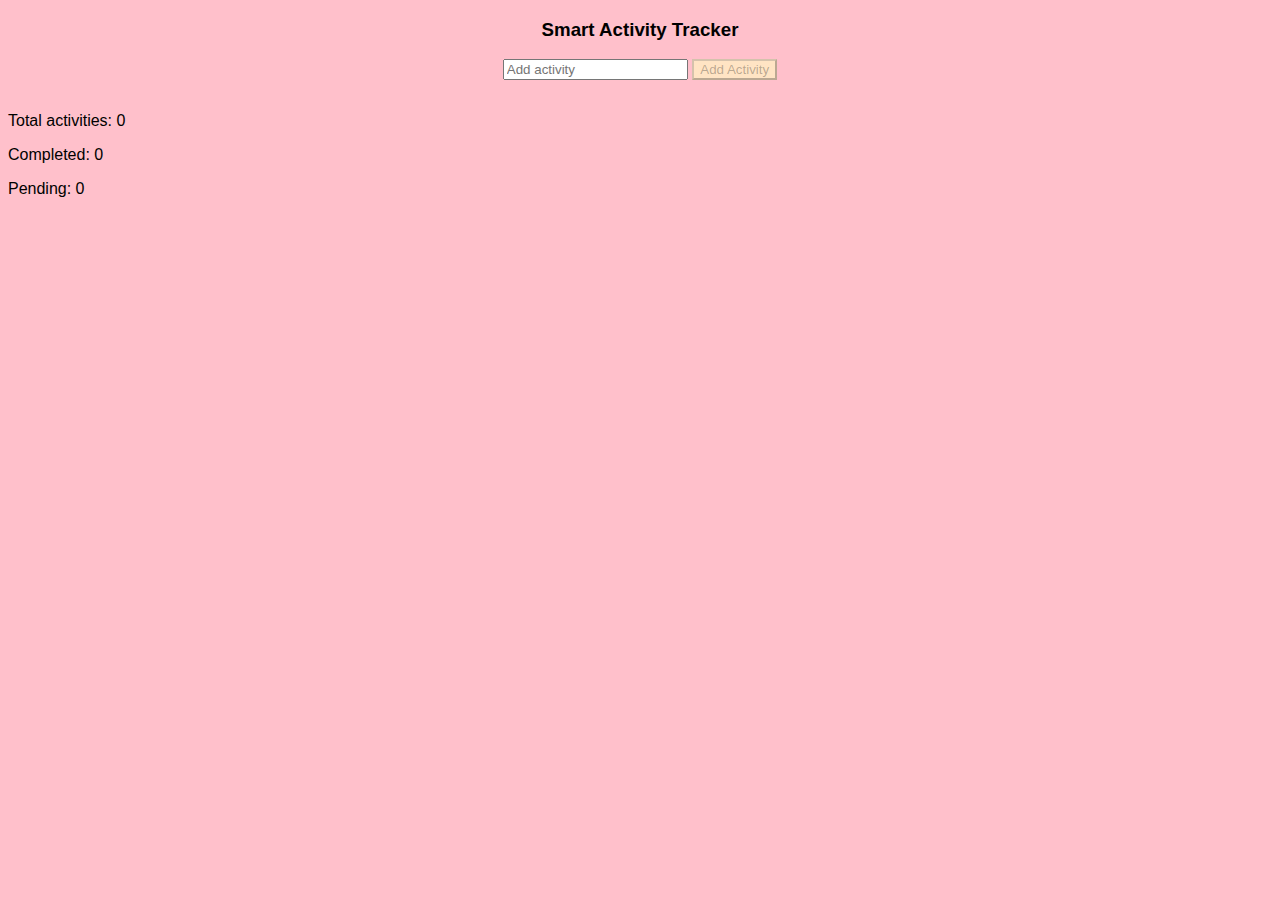
<file: index.html>
<!DOCTYPE html>
<html>
<head>
    <title>Smart Activity Tracker</title>
    <link rel="stylesheet" href="style.css">
</head>

<body>

    <h3>Smart Activity Tracker</h3>


    <div class="add-activity">
        <input type="text" id="add" placeholder="Add activity">
        <button id="btn" disabled>Add Activity</button>
        <p id="err"></p>
    </div>


    <div id="actcontainer">
        
    </div>

    <div class="stats">
        <p>Total activities: <span id="totalcount">0</span></p>
        <p>Completed: <span id="completedcount">0</span></p>
        <p>Pending: <span id="pendingcount">0</span></p>
    </div>

    <script src="script.js"></script>
</body>
</html>
</file>
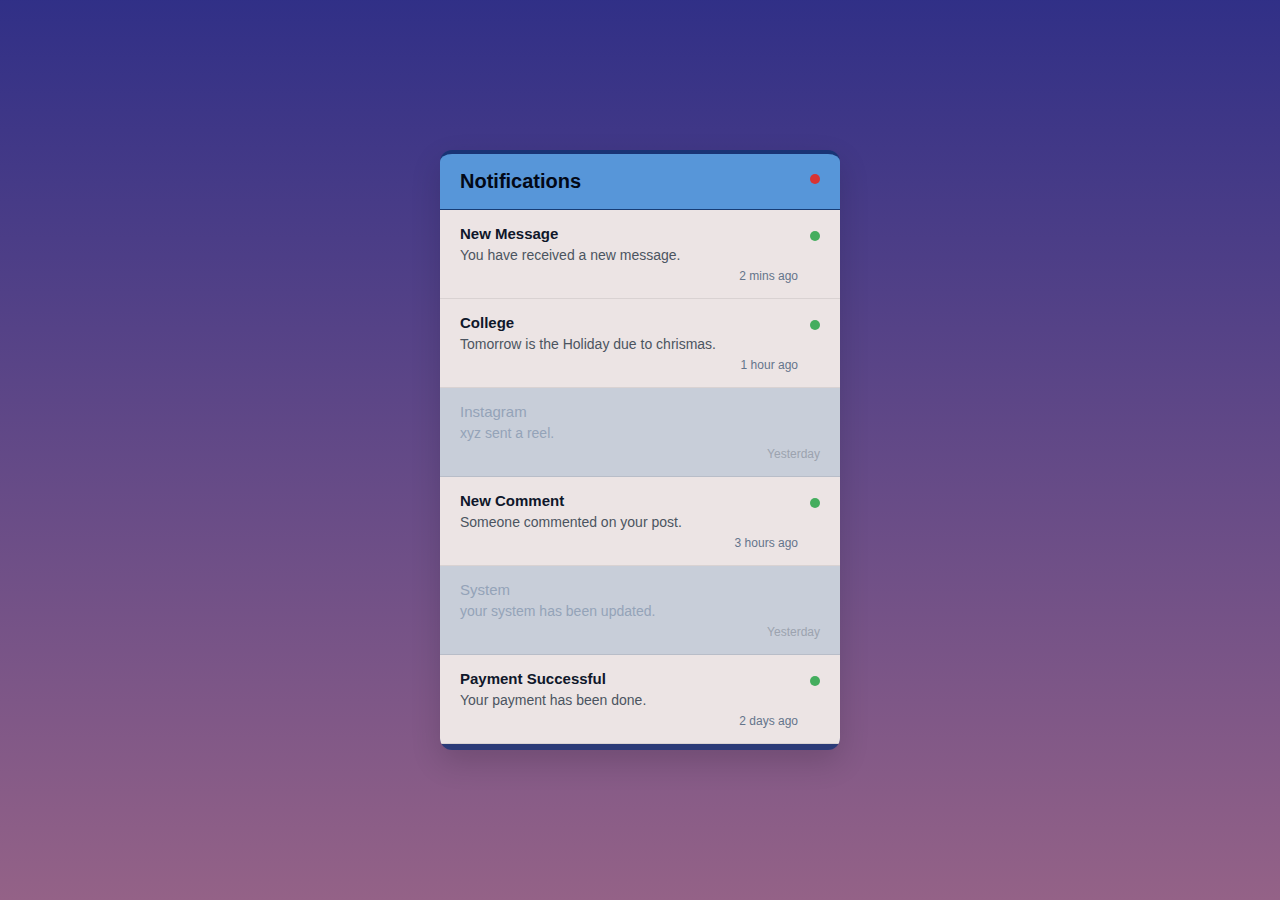
<file: day7/index.html>
<!DOCTYPE >
<html >
<head>
    
    <title>Notification Badge UI</title>
    <link rel="stylesheet" href="style.css">
</head>

<body>

    <div class="notificationcenter">

        
        <div class="header">
            <h2>Notifications</h2>
            <span class="badge"></span>
        </div>

        <div class="notification-list">
             <div class="notification">
                <div class="content">
                    <h4 class="title">New Message</h4>
                    <p class="message">You have received a new message.</p>
                    <span class="time">2 mins ago</span>
                </div>
                <span class="status-dot"></span>
            </div>

          
            <div class="notification">
                <div class="content">
                    <h4 class="title">College</h4>
                    <p class="message">Tomorrow is the Holiday due to chrismas.</p>
                    <span class="time">1 hour ago</span>
                </div>
                <span class="status-dot"></span>
            </div>

            <div class="notification read">
                <div class="content">
                    <h4 class="title">Instagram</h4>
                    <p class="message">xyz sent a reel.</p>
                    <span class="time">Yesterday</span>
                </div>
                <span class="status-dot"></span>
            </div>

          
            <div class="notification">
                <div class="content">
                    <h4 class="title">New Comment</h4>
                    <p class="message">Someone commented on your post.</p>
                    <span class="time">3 hours ago</span>
                </div>
                <span class="status-dot"></span>
            </div>

        
            <div class="notification read">
                <div class="content">
                    <h4 class="title">System </h4>
                    <p class="message">your system has been updated.</p>
                    <span class="time">Yesterday</span>
                </div>
                <span class="status-dot"></span>
            </div>

         
            <div class="notification">
                <div class="content">
                    <h4 class="title">Payment Successful</h4>
                    <p class="message">Your payment has been done.</p>
                    <span class="time">2 days ago</span>
                </div>
                <span class="status-dot"></span>
            </div>

        </div>
    </div>

    <script src="script.js"></script>
</body>
</html>
</file>
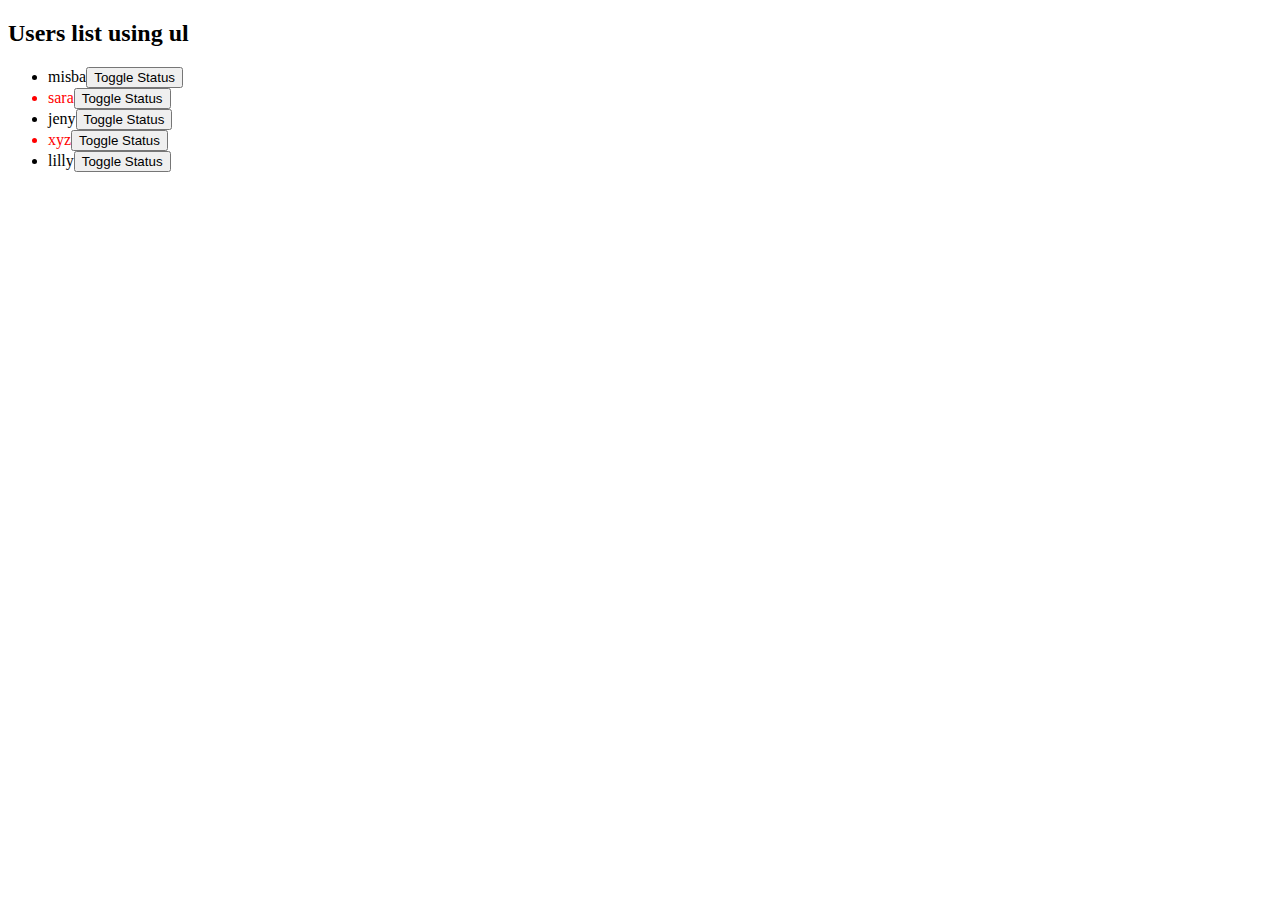
<file: day4task3-4.html>
<!DOCTYPE html>
<html>
<head>
    <title>Users list using ul</title>
    <style>
        .inactive {
            color: red;
        }
        
    </style>
</head>
<body>

    <h2>Users list using ul</h2>
    <ul id="userslist"></ul>

    <script>
        const users = [
            { name: 'misba', isActive: true },
            { name: 'sara', isActive: false },
            { name: 'jeny', isActive: true },
            { name: 'xyz', isActive: false },
            { name: 'lilly', isActive: true }
        ];

        let list = document.getElementById("userslist");

   
        function showusers() {
            list.innerHTML = ""; 

            for (let i = 0; i < users.length; i++) {
                let li = document.createElement("li");
                li.innerText = users[i].name;

                
                if (users[i].isActive == false) {
                    li.className = "inactive";
                }

              
                let  button= document.createElement("button");
                button.innerText = "Toggle Status";

                
                button.onclick = function () {
                    users[i].isActive =! users[i].isActive;
                    showusers();
                };

                li.appendChild(button);
                list.appendChild(li);
            }
        }

       
        showusers();
    </script>

</body>
</html>
</file>
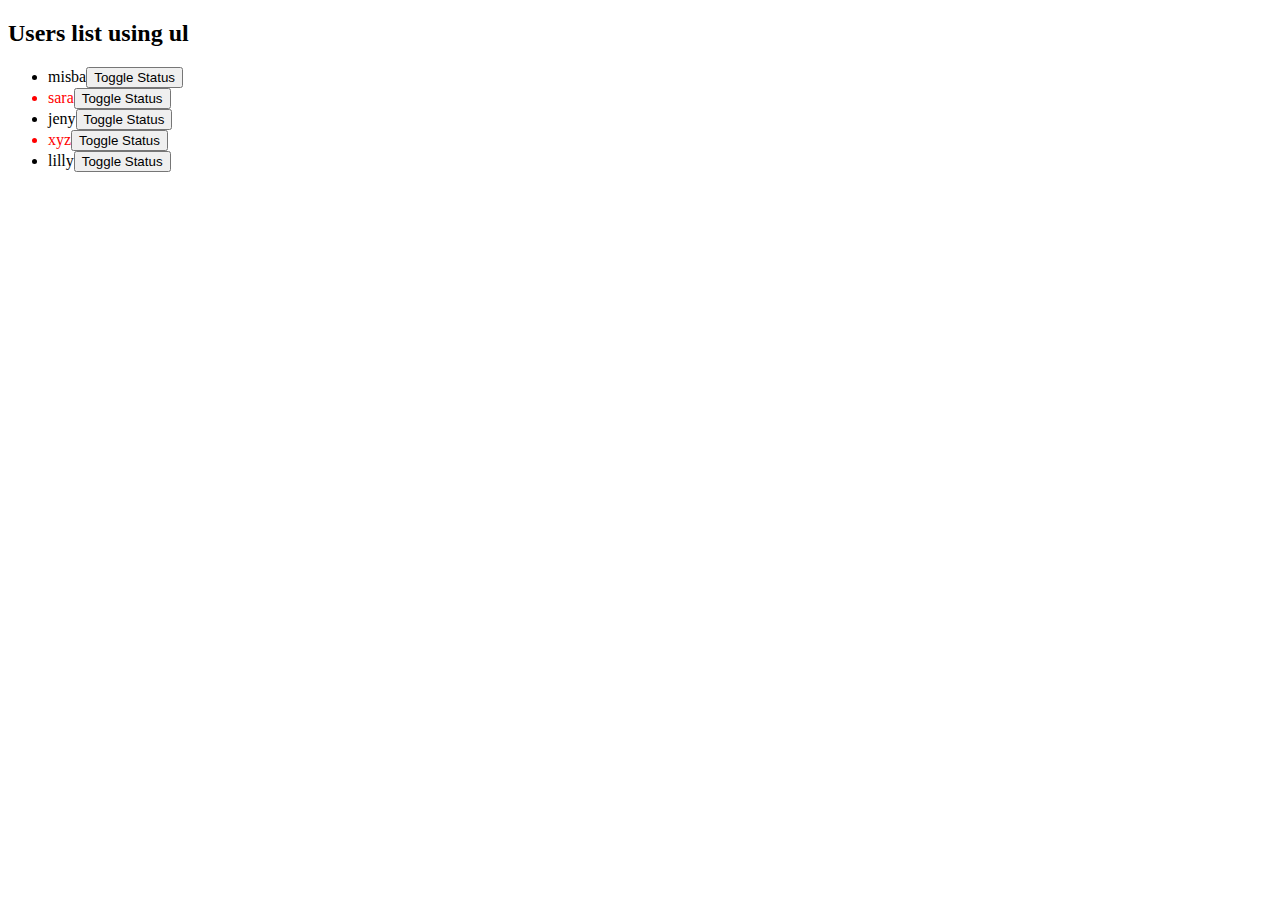
<file: day4/task3-4.html>
<!DOCTYPE html>
<html>
<head>
    <title>Users list using ul</title>
    <style>
        .inactive {
            color: red;
        }
        
    </style>
</head>
<body>

    <h2>Users list using ul</h2>
    <ul id="userslist"></ul>

    <script>
        const users = [
            { name: 'misba', isActive: true },
            { name: 'sara', isActive: false },
            { name: 'jeny', isActive: true },
            { name: 'xyz', isActive: false },
            { name: 'lilly', isActive: true }
        ];

        let list = document.getElementById("userslist");

   
        function showusers() {
            list.innerHTML = ""; 

            for (let i = 0; i < users.length; i++) {
                let li = document.createElement("li");
                li.innerText = users[i].name;

                
                if (users[i].isActive == false) {
                    li.className = "inactive";
                }

              
                let  button= document.createElement("button");
                button.innerText = "Toggle Status";

                
                button.onclick = function () {
                    users[i].isActive =! users[i].isActive;
                    showusers();
                };

                li.appendChild(button);
                list.appendChild(li);
            }
        }

       
        showusers();
    </script>

</body>
</html>
</file>
<file: style.css>
body {
    font-family: Arial;
    background-color: pink;
    
}

h3{
    text-align: center;
}

.add-activity{
    text-align: center;
    
}
.add-activity button:disabled {
    background-color: bisque;
}

.error {
    color: red;
    font-size: 15px;
}

.container1 {
    background-color: plum;
    padding: 15px;
    margin: 10px ;
    width: 300px;
    border-radius: 8px;

}

#actcontainer {
    display: flex;
}

.completed {
    opacity: 0.6;
}
</file>
<file: day7/style.css>
* {
  margin: 0;
  padding: 0;
  box-sizing: border-box;
  font-family: Arial, sans-serif;
}

body {
 
  display: flex;
  justify-content: center;
  align-items: center;
  background: linear-gradient(
    rgba(42, 41, 131, 0.967),
    rgb(148, 98, 135)
  );
}


.notificationcenter {
  width: 400px;
  background-color: rgba(24, 53, 117, 0.818);  
  border-radius: 12px;
  box-shadow: 0 12px 30px rgba(0, 0, 0, 0.15);
  overflow: hidden;
  padding-bottom: 6px;
  border-top: 4px solid rgba(24, 53, 117, 0.818);

}

.header {
  position: relative;
  padding: 16px 20px;
  border-bottom: 1px solid rgb(24, 61, 117);
 background-color: rgb(87, 150, 217);}

.header h2 {
  font-size: 20px;
  font-weight: 600;
  color: rgb(2, 8, 22);
}

.badge {
  width: 10px;
  height: 10px;
  background-color: rgb(217, 51, 51); /* alert red */
  border-radius: 50%;
  position: absolute;
  top: 20px;
  right: 20px;
  z-index: 10;
}

.notification-list {
  display: flex;
  flex-direction: column;
}

/*notification item*/
.notification {
  background-color: rgb(236, 228, 228);
  display: flex;
  justify-content: space-between;
  gap: 12px ;
  padding: 15px 20px;
  cursor: pointer;
  border-bottom: 1px solid rgba(0, 0, 0, 0.08);
  transition: background-color 0.3s ease;
}

.notification:hover {
  background-color: rgb(165, 189, 213);
}

/* content*/
.content {
  flex: 1;
}

.title {
  font-size: 15px;
  font-weight: 600;
  color: rgb(15, 23, 42);
}

.message {
  font-size: 14px;
  color: rgb(75, 84, 96);
  margin-top: 5px;
}

.time {
  display: block;
  margin-top: 6px;
  font-size: 12px;
  color: rgb(100, 116, 139);
  text-align: right;
}

.status-dot {
  width: 10px;
  height: 10px;
  background-color: rgb(68, 173, 94); /* green = unread */
  border-radius: 50%;
  margin-top: 6px;
}

/*toggle-Read*/
.notification.read {
  background-color: rgb(200, 206, 217);
}

.notification.read .title {
  font-weight: lighter;
  color: rgb(148, 163, 184);
}

.notification.read .message {
  color: rgb(148, 163, 184);
}

.notification.read .time {
  color: rgb(156, 163, 175);
}

.notification.read .status-dot {
  display: none;
}
</file>
